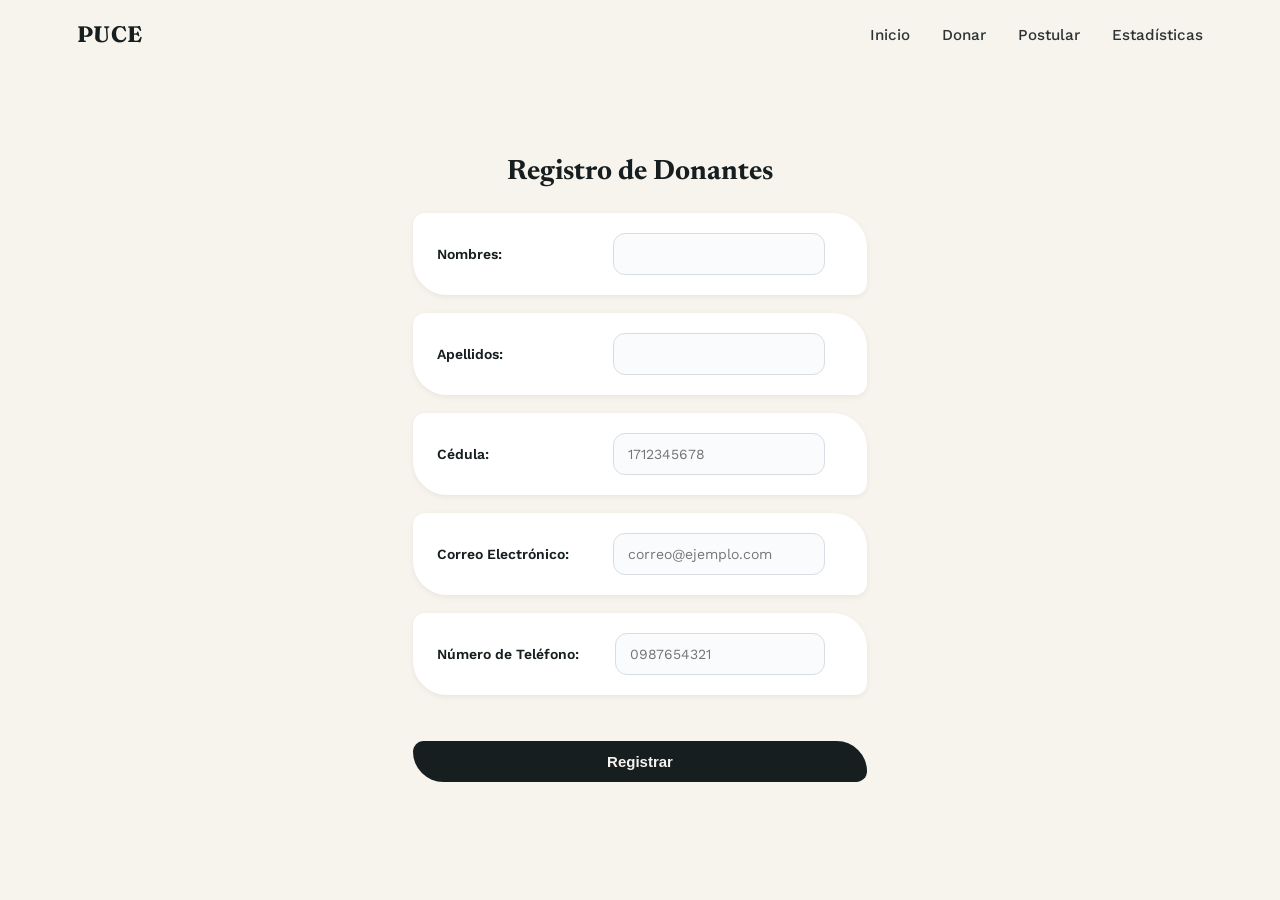
<file: registro.html>
<!DOCTYPE html>
<html lang="es">
<head>
    <meta charset="UTF-8">
    <meta name="viewport" content="width=device-width, initial-scale=1.0">
    <!-- Preconexión con fuentes de Google Fonts -->
    <link rel="preconnect" href="https://fonts.googleapis.com">
    <link rel="preconnect" href="https://fonts.gstatic.com" crossorigin>
    <link rel="stylesheet" href="https://fonts.googleapis.com/css2?family=Fraunces:wght@600;700&family=Newsreader:ital,wght@0,400;0,500;0,600;1,500&family=Work+Sans:wght@400;500;600&display=swap">
    <link rel="stylesheet" href="base.css">
    <link rel="stylesheet" href="estilos.css">
    <title>Registro de Donantes</title>
</head>
<body>
   <header id="navbar">
      <div class="logo">PUCE</div>
      <nav>
        <ul>
          <li><a href="index.html">Inicio</a></li>
          <li><a href="registro.html">Donar</a></li>
          <li><a href="propuesta.html">Postular</a></li>
          <li><a href="estadistica.html">Estadísticas</a></li>
        </ul>
      </nav>
    </header>

     <h1 id="form-group">Registro de Donantes</h1><br>
   
        <form id="formregistro">
           
            <div class="form-grid">
                 <div class="form-group">
                 <label for="nombre">Nombres:</label><br>
                 <input type="text" id="nombre" name="nombres" required><br><br>
                </div>

                <div class="form-group">
                  <label for="apellido">Apellidos:</label><br>
                  <input type="text" id="apellido" name="apellidos" required><br><br>
                </div>

                <div class="form-group">
                  <label for="ci">Cédula:</label><br>
                  <input type="text" id="ci" name="ci" required placeholder="1712345678"><br><br>
                </div>

               <div class="form-group">
                 <label for="email">Correo Electrónico:</label><br>
                 <input type="email" id="email" name="email" required placeholder="correo@ejemplo.com"><br><br>
               </div>

               <div class="form-group">
                 <label for="telefono">Número de Teléfono:</label><br>
                 <input type="tel" id="telefono" name="telefono" placeholder="0987654321"><br><br>
                </div>

                <p id="mensaje-validacion"></p>

               <button type="submit">Registrar</button>
            </div>
           
        </form>
 <script src="registro.js"></script>
</body>
</html>
</file>
<file: base.css>
:root{
  --tinta: rgb(22, 30, 32);
  --tinta-clara: white;
  --reflector: rgb(22, 30, 32);
  --papel: #f7f4ee;
  --teal: #3b6e71;
  --border: #d8dde3;
}

*{ margin:0; padding:0; box-sizing: border-box; }
html{ scroll-behavior: smooth; }
body{
  font-family: 'Work Sans', sans-serif;
  background: var(--papel);
  color: var(--tinta);
}

/* NAVBAR (Menú de Navegación) — compartido por Inicio, Registro, Donación, Estadisticas */
header{
  position: fixed; top:0; left:0; width:100%;
  display:flex; justify-content:space-between; align-items:center;
  padding: 20px 6%;
  z-index: 50;
  background: transparent;
  transition: background .3s ease, box-shadow .3s ease;
}

/* Color inicial del texto y del logo */
.logo{ 
  font-family:'Fraunces', serif; 
  font-weight:700; 
  font-size:1.4rem; 
  color: var(--tinta); 
  letter-spacing:.5px; 
}
nav ul{ list-style:none; display:flex; gap:32px; }
nav a{ 
  color: var(--tinta); 
  text-decoration:none; 
  font-size:.95rem; 
  font-weight:500; 
  opacity:.9; 
  transition: color .3s ease;
}
nav a:hover{ opacity:1; text-decoration:underline; }

/* Estilos al hacer Scroll */
header.scrolled{
  background: var(--reflector);
  box-shadow: 0 2px 12px rgba(0,0,0,.15);
}
header.scrolled .logo,
header.scrolled nav a {
  color: white;
}

@media (max-width: 640px){
  nav ul{ display:none; }
}

/* FOOTER — compartido para las páginas ---------- */
.site-footer{
  background: var(--tinta);
  color: white;
  padding: 40px 6% 32px;
}
.footer-content{
  max-width: 1200px;
  margin: 0 auto;
  display: flex;
  align-items: center;
  justify-content: space-between;
  gap: 24px;
  flex-wrap: wrap;
}
.footer-brand{
  display: flex;
  align-items: center;
  gap: 14px;
  max-width: 620px;
}
.footer-logo{
  font-family: 'Fraunces', serif;
  font-weight: 700;
  font-size: 1.2rem;
  flex-shrink: 0;
}
.footer-brand p{
  font-size: .85rem;
  line-height: 1.5;
  opacity: .82;
}
.footer-social{
  display: flex;
  align-items: center;
  gap: 12px;
}
.social-icon{
  width: 36px; height: 36px;
  border: 1px solid rgba(255,255,255,.3);
  border-radius: 50%;
  display: flex; align-items: center; justify-content: center;
  color: white;
  transition: background .2s ease, border-color .2s ease;
}
.social-icon:hover{ background: rgba(255,255,255,.12); border-color: white; }
.social-icon svg{ width: 16px; height: 16px; fill: currentColor; }

.footer-top{
  width: 36px; height: 36px;
  border-radius: 50%;
  border: 1px solid rgba(255,255,255,.3);
  background: transparent;
  color: white;
  cursor: pointer;
  font-size: 16px;
  display: flex; align-items: center; justify-content: center;
  transition: background .2s ease;
}
.footer-top:hover{ background: rgba(255,255,255,.12); }

@media (max-width: 640px){
  .footer-content{ flex-direction: column; align-items: flex-start; text-align: left; }
}
</file>
<file: estilos.css>
body{
  display: flex;
  flex-direction: column;
  justify-content: center;
  align-items: center;
  min-height: 100vh;
  padding: 100px 20px 40px;   
}
 
h1{
  font-family:'Newsreader', serif;
  color: var(--tinta);
  margin-bottom: 8px;
  font-size: 28px;
}

.subtitulo {
    color: #6b7280;
    margin-bottom: 30px;
    font-size: 14px;
    text-align: center;
}

.form-grid {
    display: flex;
    flex-direction: column;
    gap: 18px;
    margin-bottom: 20px;
}

.form-group {
    background-color: white;
    padding: 20px 24px;
    border-radius: 12px 34px;
    box-shadow: 0 2px 6px rgba(0, 0, 0, 0.06);
    width: 100%;
    max-width: 760px;
    display: flex;
    align-items: center;
    gap: 18px;
}

.form-group label {
    display: block;
    margin-bottom: 0;
    font-weight: 600;
    font-size: 14px;
    color: var(--tinta);
    min-width: 140px;
    flex-shrink: 0;
}
.form-group input,
.form-group select {
  flex-grow: 1;
  min-width: 0;
}
@media (max-width: 600px) {
  .form-group {
    flex-direction: column;
    align-items: flex-start;
    gap: 8px;
  }
  
  .form-group label {
    min-width: auto;
  }
}

input,
select {
    width: 100%;
    padding: 12px 14px;
    border: 1px solid var(--border);
    border-radius: 12px 12px;
    font-size: 14px;
    outline: none;
    background-color: #fafbfc;
    font-family: inherit;

}

input:focus,
select:focus {
    border-color: var(--teal);
}

button {
    margin-top: 10px;
    padding: 12px 28px;
    background-color: var(--reflector);
    color: var(--papel);
    border: none;
    border-radius: 12px  34px;
    font-size: 15px;
    font-weight: 600;
    cursor: pointer;
    transition: 0.2s;
}

button:hover {
    background-color: var(--tinta-clara);
  color: var(--tinta);
}
.form-actions{
  display: flex;
  gap: 14px;
  flex-wrap: wrap;
}
.btn-secundario{
  display: inline-block;
  padding: 12px 28px;
  border-radius: 12px 34px;
  font-size: 15px;
  font-weight: 600;
  font-family: inherit;
  text-align: center;
  cursor: pointer;
  transition: 0.2s;
  background-color: transparent;
  color: var(--reflector);
  border: 1px solid var(--reflector);
}
.btn-secundario:hover{
  background-color: var(--reflector);
  color: var(--papel);
}
button:disabled{
  opacity: .45;
  cursor: not-allowed;
  pointer-events: none;
}
</file>
